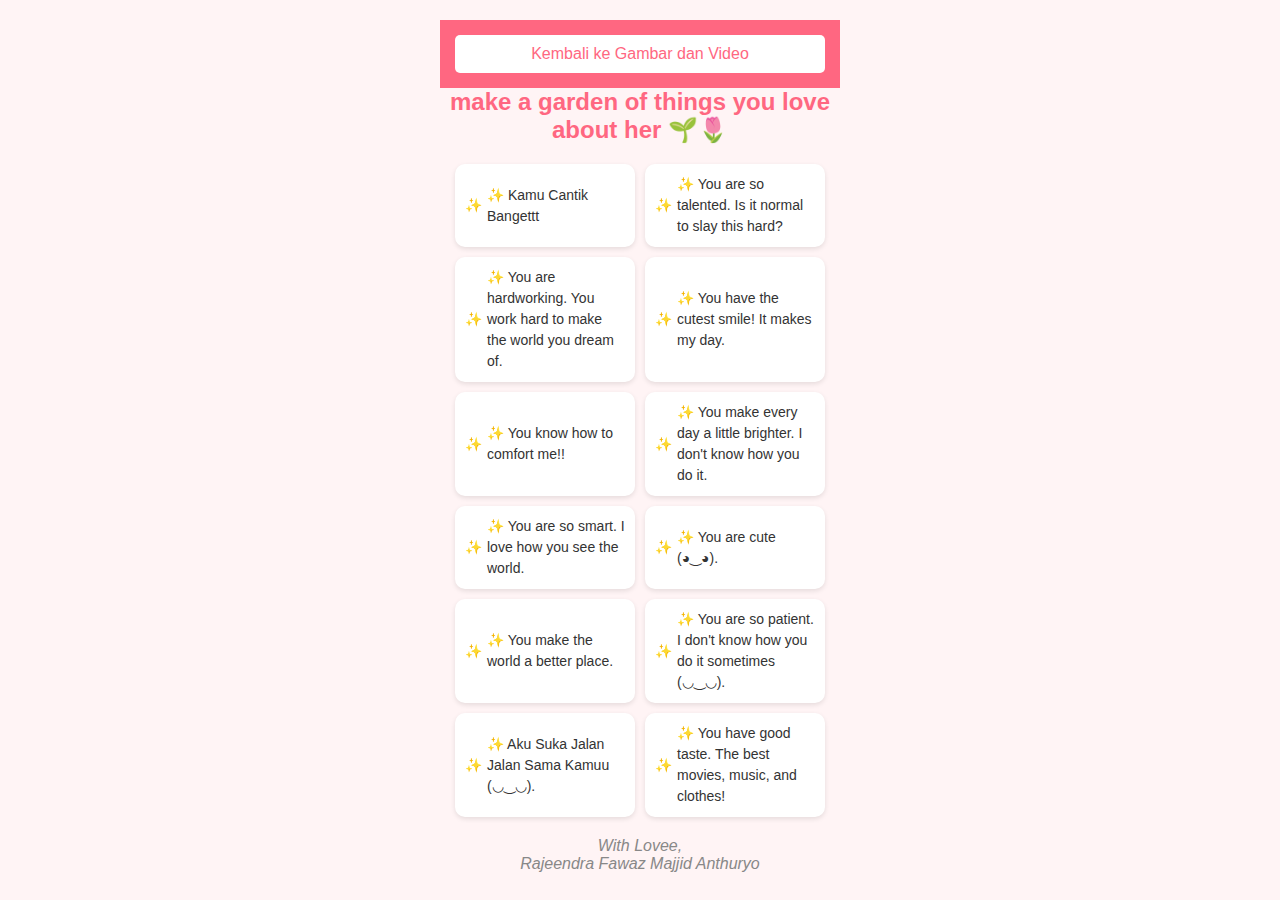
<file: kartu.html>
<!DOCTYPE html>
<html lang="en">
<head>
    <meta charset="UTF-8">
    <meta name="viewport" content="width=device-width, initial-scale=1.0">
    <title>Love Garden - Hal-Hal yang Disukai</title>
    <link rel="stylesheet" href="asset/style.css">
</head>
<body>
    <div class="container">
        <!-- Tombol sticky di bagian atas -->
        <div class="sticky-nav">
            <a href="index.html" class="btn">Kembali ke Gambar dan Video</a>
        </div>

        <!-- Teks utama -->
        <h1>make a garden of things you love about her 🌱🌷</h1>
        
        <!-- Kartu-kartu berisi hal-hal yang disukai -->
        <div class="card-container">
            <div class="card">✨ Kamu Cantik Bangettt</div>
            <div class="card">✨ You are so talented. Is it normal to slay this hard?</div>
            <div class="card">✨ You are hardworking. You work hard to make the world you dream of.</div>
            <div class="card">✨ You have the cutest smile! It makes my day.</div>
            <div class="card">✨ You know how to comfort me!!</div>
            <div class="card">✨ You make every day a little brighter. I don't know how you do it.</div>
            <div class="card">✨ You are so smart. I love how you see the world.</div>
            <div class="card">✨ You are cute (◕‿◕).</div>
            <div class="card">✨ You make the world a better place.</div>
            <div class="card">✨ You are so patient. I don't know how you do it sometimes (◡‿◡).</div>
            <div class="card">✨ Aku Suka Jalan Jalan Sama Kamuu (◡‿◡).</div>
            <div class="card">✨ You have good taste. The best movies, music, and clothes!</div>
        </div>
    </div>

    <!-- Signature section -->
    <footer>
        <p>With Lovee,</p>
        <p>Rajeendra Fawaz Majjid Anthuryo</p>
    </footer>
</body>
</html>
</file>
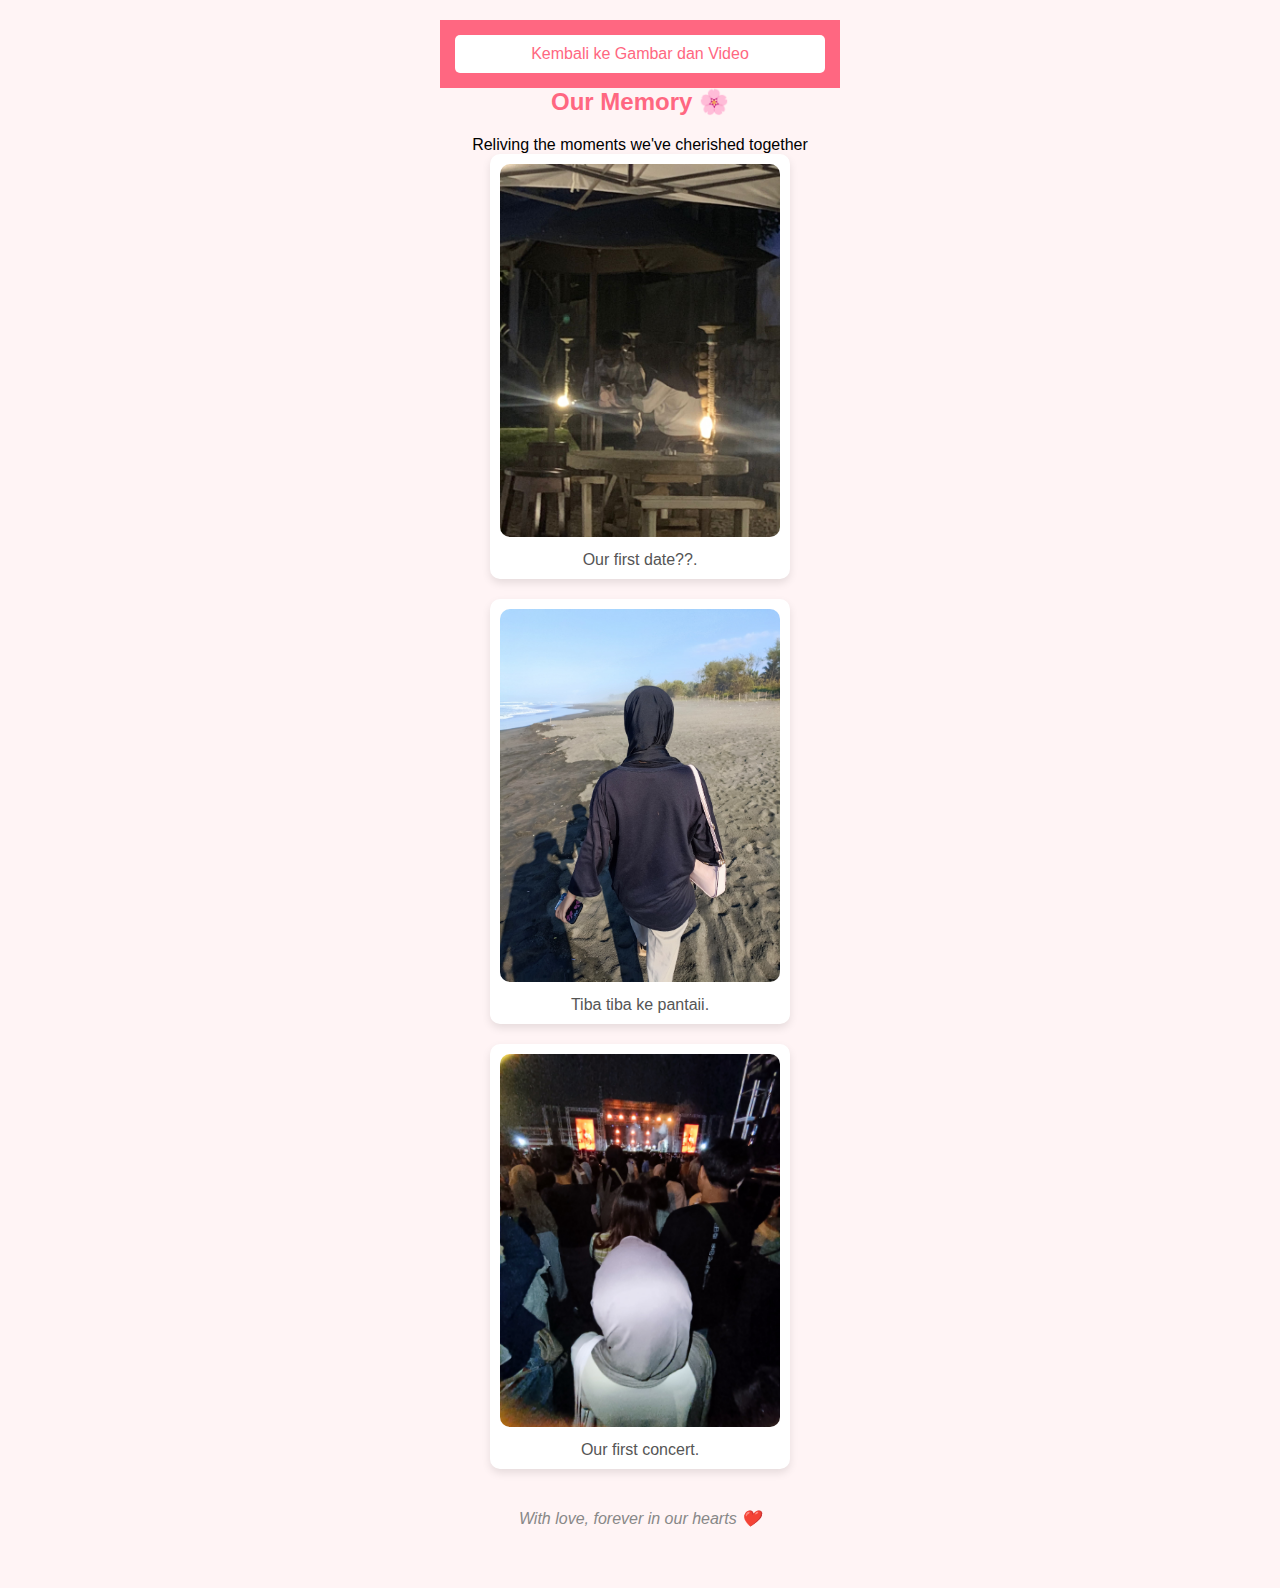
<file: memo.html>
<!DOCTYPE html>
<html lang="en">
<head>
    <meta charset="UTF-8">
    <meta name="viewport" content="width=device-width, initial-scale=1.0">
    <title>Our Memory</title>
    <link rel="stylesheet" href="asset/style.css">
</head>
<body>

    <div class="container">
        <!-- Tombol sticky di bagian atas -->
        <div class="sticky-nav">
            <a href="index.html" class="btn">Kembali ke Gambar dan Video</a>
        </div>
        
    <header>
        <h1>Our Memory 🌸</h1>
        <p>Reliving the moments we've cherished together</p>
    </header>

    <div class="memory-gallery">
        <div class="memory-item">
            <img src="asset/pic/1std.jpg" alt="Memory 1">
            <p>Our first date??.</p>
        </div>
        <div class="memory-item">
            <img src="asset/pic/2nd.jpg" alt="Memory 2">
            <p>Tiba tiba ke pantaii.</p>
        </div>
        <div class="memory-item">
            <img src="asset/pic/1stc.jpg" alt="Memory 3">
            <p>Our first concert.</p>
        </div>

    <footer>
        <p>With love, forever in our hearts ❤️</p>
    </footer>
</body>
</html>
</file>
<file: asset/style.css>
* {
    margin: 0;
    padding: 0;
    box-sizing: border-box;
}

body {
    font-family: 'Arial', sans-serif;
    background-color: #fff4f5;
    display: flex;
    justify-content: center;
    align-items: center;
    flex-direction: column;
    padding: 20px;
}

/* Container utama */
.container {
    text-align: center;
    max-width: 400px;
}

/* Sticky navigation */
.sticky-nav {
    position: -webkit-sticky; /* Safari */
    position: sticky;
    top: 0;
    background-color: #ff6781;
    padding: 10px;
    z-index: 1000;
    width: 100%;
    display: flex; /* Menjadikan elemen-elemen di dalam sticky-nav flexbox */
    justify-content: space-evenly; /* Memberikan jarak yang merata antar tombol */
    align-items: center; /* Menyelaraskan elemen secara vertikal */
}

/* Style untuk tombol sticky nav */
.sticky-nav .btn {
    padding: 10px 20px;
    background-color: #fff;
    color: #ff6781;
    border: none;
    border-radius: 5px;
    text-decoration: none;
    font-size: 16px;
    cursor: pointer;
    margin: 5px; /* Memberikan jarak antar tombol */
    flex: 1; /* Membuat tombol memiliki ukuran yang sama */
    text-align: center;
}

.sticky-nav .btn:hover {
    background-color: #ff4971;
    color: #fff;
}

/* Bagian gambar */
.image-container {
    margin-bottom: 20px;
}

.image-container img {
    max-width: 100%;
    border-radius: 10px;
    object-fit: cover;
}

/* Bagian video */
.video-container {
    margin-bottom: 30px;
}

.video-container video {
    max-width: 100%;
    border-radius: 10px;
}

/* Judul utama */
h1 {
    font-size: 24px;
    font-weight: bold;
    color: #ff6781;
    margin-bottom: 20px;
}

/* Kartu-kartu */
.card-container {
    display: flex;
    flex-wrap: wrap;
    gap: 10px;
    justify-content: center;
}

.card {
    background-color: #fff;
    border-radius: 10px;
    box-shadow: 0 2px 5px rgba(0, 0, 0, 0.1);
    padding: 10px;
    font-size: 14px;
    line-height: 1.5;
    color: #333;
    flex: 1 1 calc(50% - 20px);
    max-width: 180px;
    text-align: left;
    display: flex;
    align-items: center;
    justify-content: center;
    min-height: 80px;
}

.card::before {
    content: '✨';
    margin-right: 5px;
}

/* Responsif untuk layar lebih kecil */
@media (max-width: 400px) {
    .card {
        flex: 1 1 calc(100% - 20px);
    }
}

footer {
    text-align: center;
    margin-top: 20px;
    font-style: italic;
    color: #555;
}

/* Style untuk button umum */
.btn {
    display: inline-block;
    padding: 10px 20px;
    background-color: #ff9999;
    color: white;
    text-decoration: none;
    border-radius: 5px;
    margin: 10px;
    font-size: 16px;
}

.btn:hover {
    background-color: #ff6666;
}

/* Jika ingin menambah style khusus untuk bagian Our Memories */
.our-memories {
    text-align: center;
    margin-top: 20px;
}

/* Galeri untuk memory */
.memory-gallery {
    display: flex;
    flex-wrap: wrap;
    gap: 20px;
    justify-content: center;
    margin-bottom: 40px;
}

.memory-item {
    width: 300px; /* Ukuran gambar dan item memory */
    padding: 10px;
    background-color: #fff;
    border-radius: 10px;
    box-shadow: 0 4px 8px rgba(0, 0, 0, 0.1);
    transition: transform 0.3s ease;
    text-align: center;
}

.memory-item img {
    width: 100%; /* Gambar akan memenuhi kontainer */
    height: auto;
    border-radius: 10px;
}

.memory-item p {
    margin-top: 10px;
    font-size: 1rem;
    color: #555;
}

/* Hover effect untuk memory cards */
.memory-item:hover {
    transform: scale(1.05);
}

/* Footer */
footer {
    margin-top: 20px;
    font-size: 1rem;
    color: #888;
    text-align: center;
}

/* Responsiveness untuk Our Memory */
@media (max-width: 768px) {
    .memory-item {
        width: 90%; /* Gambar akan melebar sesuai layar di perangkat kecil */
    }
}
</file>
